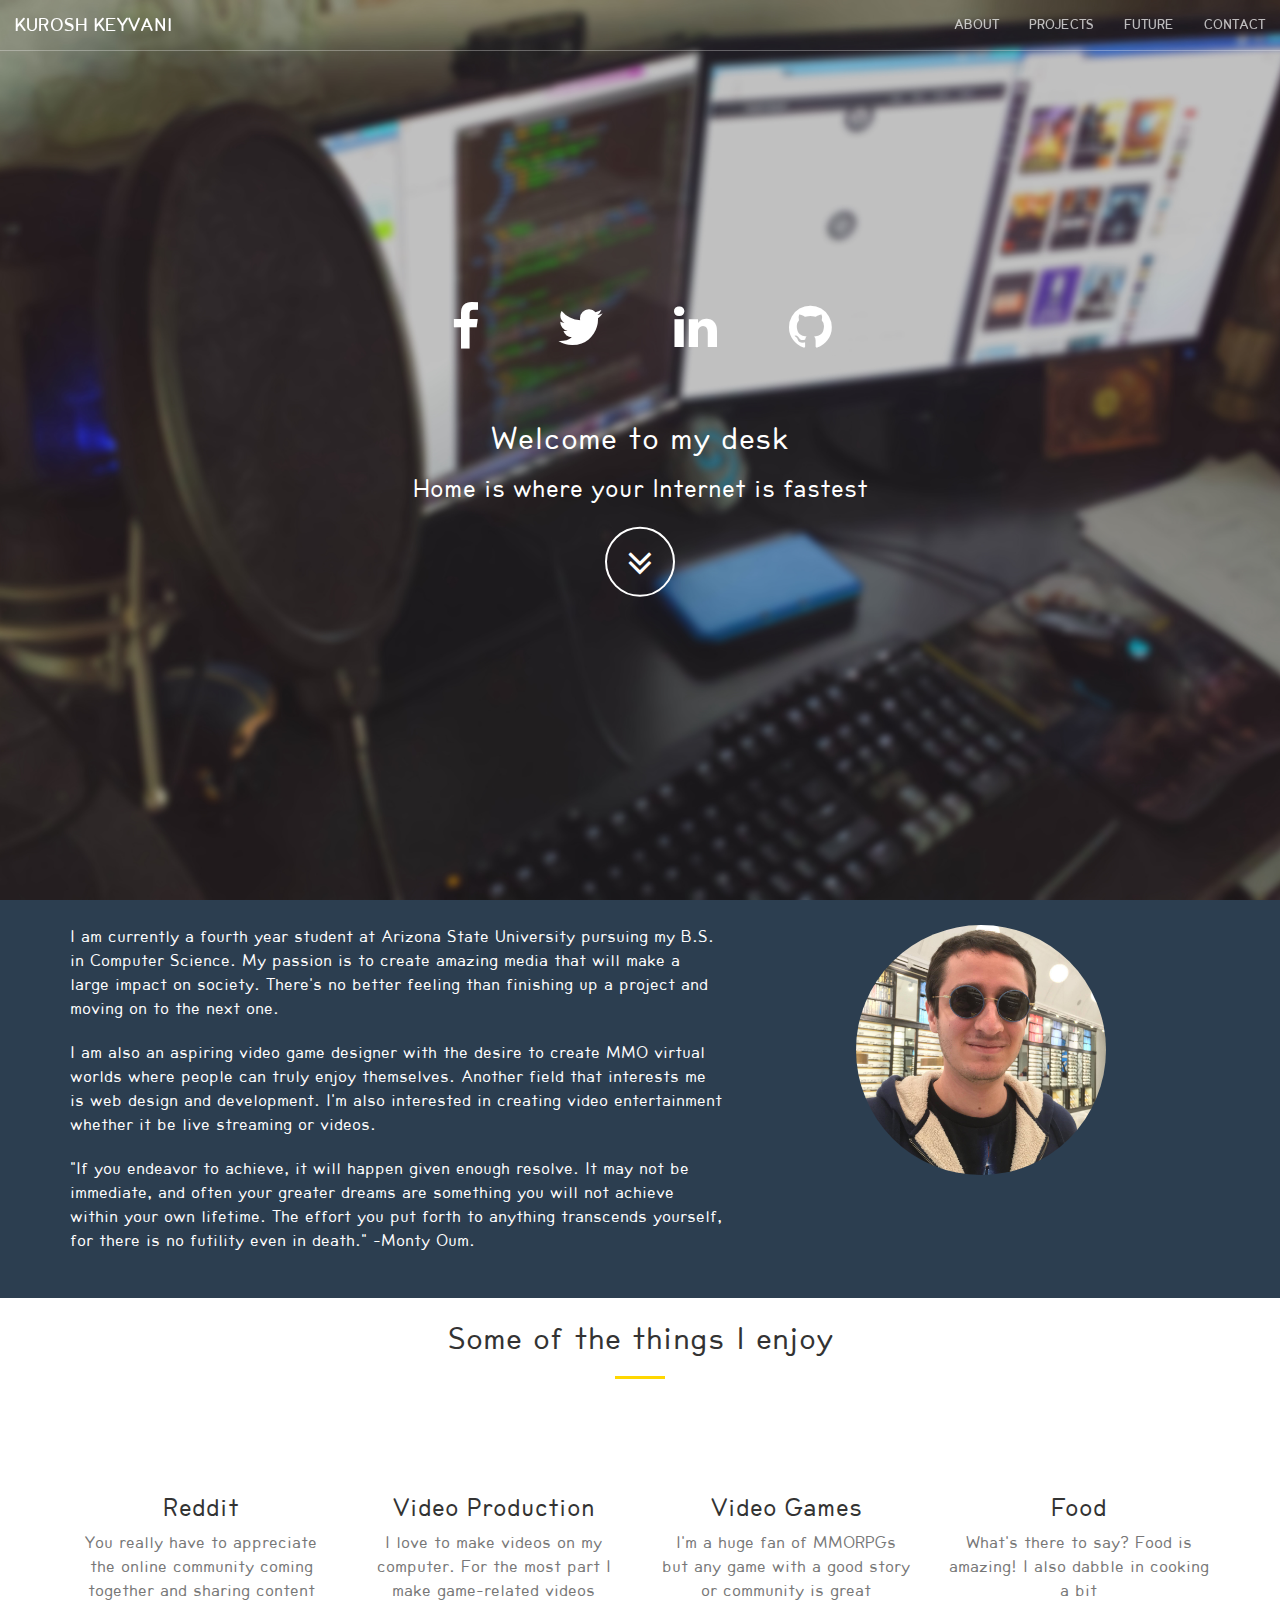
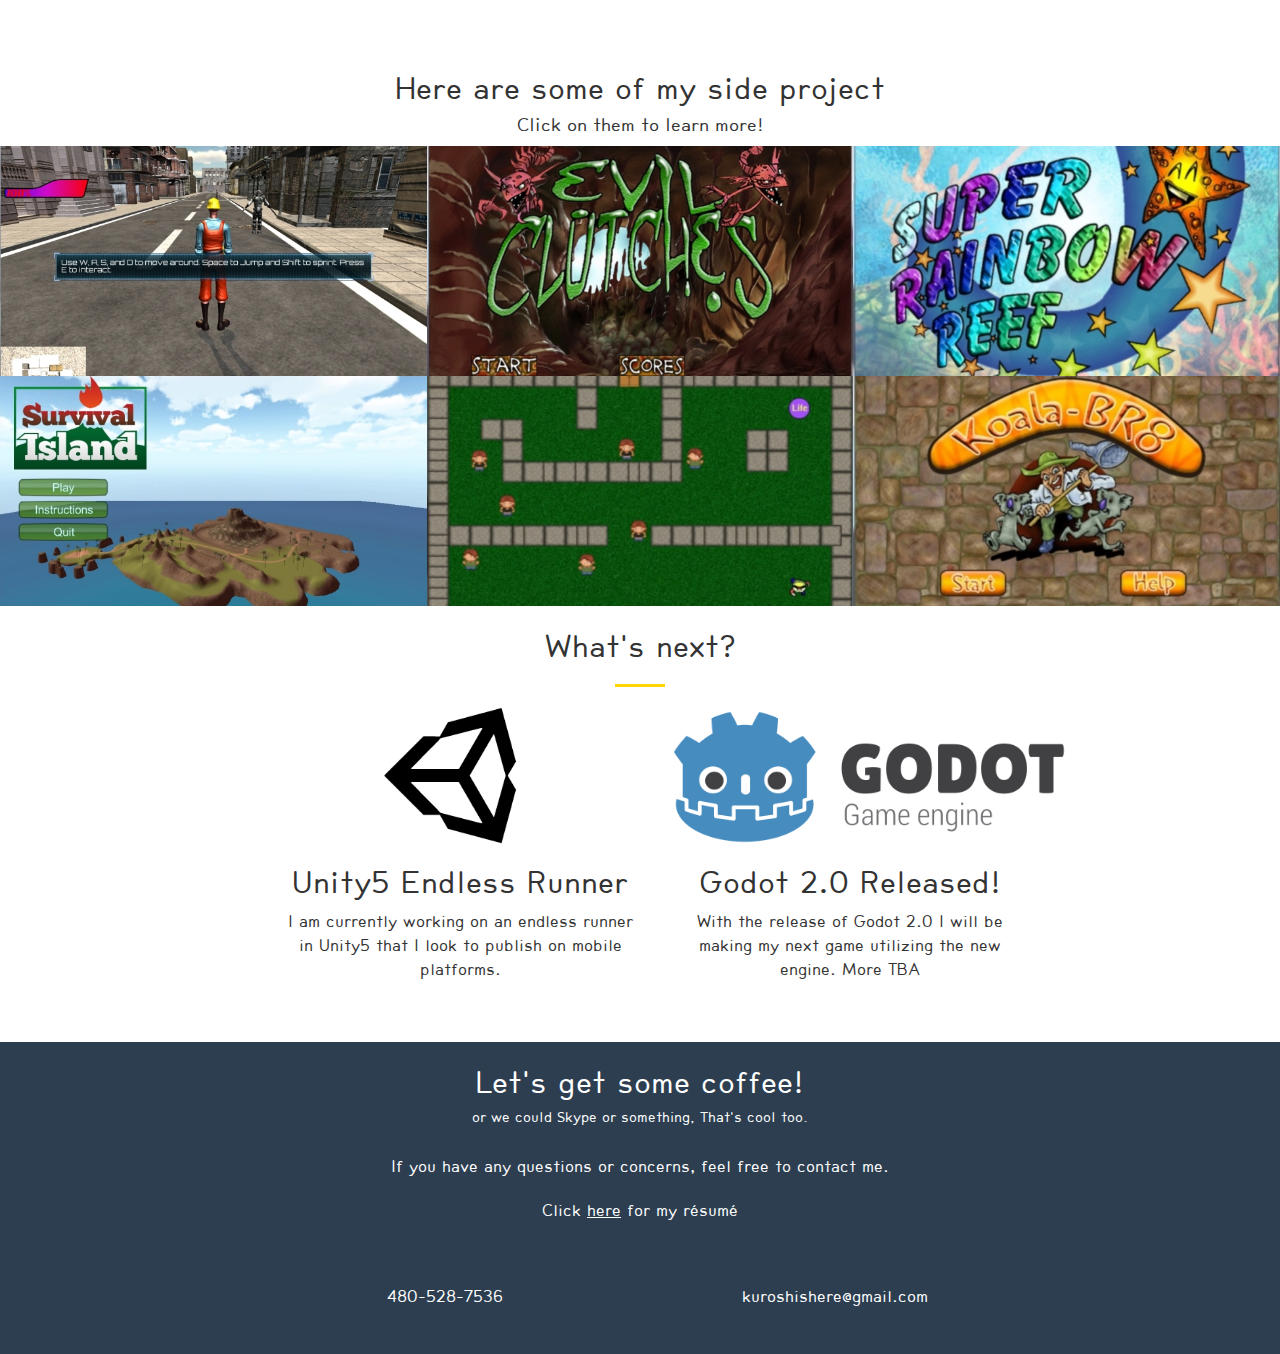
<file: index.html>
<!DOCTYPE html>
<html>
<head>
<title> Kurosh Keyvani </title>
    <meta charset="utf-8">
    <meta http-equiv="X-UA-Compatible" content="IE=edge">
    <meta name="viewport" content="width=device-width, initial-scale=1">
    <meta name="description" content="Design, Develop, Deploy">
    <meta name="author" content="Kurosh Keyvani">
    <link rel="stylesheet" href="css/bootstrap.min.css" type="text/css">
    <link rel="stylesheet" href="css/creative.css" type="text/css">
    <link rel="stylesheet" href="css/animate.min.css" type="text/css">
    <link rel="stylesheet" href="font-awesome/css/font-awesome.min.css" type="text/css">
    <link rel="stylesheet" href="css/peak.css" type="text/css">
    <link rel="shortcut icon" type="image/ico" href="img/smileicon.png"/>
    <link rel="shortcut icon" type="image/ico" href="img/smileicon.png">

    <!-- for Google -->

    <meta name="keywords" content="" />


    <meta name="copyright" content="" />
    <meta name="application-name" content="" />

    <!-- for Facebook -->          
    <meta property="og:title" content="Kurosh Keyvani" />
    <meta property="og:type" content="article" />
    <meta property="og:image" content="http://tkrain.me/img/og.jpg" />
    <meta property="og:url" content="http://kuroshis.me" />
    <meta property="og:description" content="The Official Site of Kurosh Keyvani" />

    <!-- for Twitter -->          
    <meta name="twitter:card" content="The Official Site of Kurosh Keyvani" />
    <meta name="twitter:title" content="Kurosh Keyvani" />
    <meta name="twitter:description" content="Design, Develop, Deploy" />
    <meta name="twitter:image" content="img/portrait.jpg" />

</head>

<body id="page-top">
	<nav id="mainNav" class="navbar navbar-default navbar-fixed-top">
		<div class="container-fluid">
			<div class="navbar-header">
				<button type="button" class="navbar-toggle collapsed" data-toggle="
				collapse" data-target="#bs-example-navbar-collapse-1">
					<span class="sr-only">Toggle Navigation</span>
					<span class="icon-bar"></span>
					<span class="icon-bar"></span>
					<span class="icon-bar"></span>
				</button>
				<a class="navbar-brand page-scroll" href="#page-top">Kurosh Keyvani</a>
			</div>

			<div class="collapse navbar-collapse" id="bs-example-navbar-collapse-1">
				<ul class="nav navbar-nav navbar-right">
					<li>
						<a class="page-scroll" href="#about">About</a>
					</li>
					<li>
						<a class="page-scroll" href="#portfolio">Projects</a>
					</li>
					<li>
						<a class="page-scroll" href="#future">Future</a>
					</li>
					<li>
						<a class="page-scroll" href="#contact">Contact</a>
					</li>
				</ul>
			</div>
		</div>
	</nav>

	<header> 
		<div class="header-content" id="header">
		
			<div class="header-content-inner">
                        <ul class="list-inline">
                            <li>
                                <a target="_blank" href="https://www.facebook.com/KuroshSV" class="btn-social btn-outline"><i class="fa fa-fw fa-facebook"></i></a>
                            </li>
                            <li>
                                <a target="_blank" href="https://twitter.com/KybSV" class="btn-social btn-outline"><i class="fa fa-fw fa-twitter"></i></a>
                            </li>
                            <li>
                                <a target="_blank" href="https://www.linkedin.com/in/kuroshkeyvani" class="btn-social btn-outline"><i class="fa fa-fw fa-linkedin"></i></a>
                            </li>
                            <li>
                                <a target="_blank" href="https://github.com/kurvani" class="btn-social btn-outline"><i class="fa fa-fw fa-github"></i></a>
                            </li>
                        </ul>
                    </div>
				<h2>Welcome to my desk</h2>
				<h3>Home is where your Internet is fastest</h3>
				<a href="#about" class="btn btn-circle page-scroll">
                	<i class="fa fa-angle-double-down animated"></i>
                </a>
			</div>
		</div>
	</header>

	<section class="bg-primary" id="about">
		<div class="container">
			<div class="row">
				<div class="col-md-7">
					<p class"text-faded">I am currently a fourth year student at Arizona State University pursuing my B.S. in  Computer Science. My passion is to create amazing media that will make a large impact on society. There's no better feeling than finishing up a project and moving on to the next one.
					</p>
					<p>
					I am also an aspiring video game designer with the desire to create MMO virtual worlds where people can truly enjoy themselves. Another field that interests me is web design and development. I'm also interested in creating video entertainment whether it be live streaming or videos.
					<p> "If you endeavor to achieve, it will happen given enough resolve. It may not be immediate, and often your greater dreams are something you will not achieve within your own lifetime. The effort you put forth to anything transcends yourself, for there is no futility even in death." -Monty Oum. </p>
				</div>
				<div class="col-md-5">
         		 <img class="featurette-image img-responsive center-block img-circle" src="img/portrait.jpg" alt="" height="250" width="250">
        		</div>
			</div>
		</div>
	</section>

    <section id="services">
        <div class="container">
            <div class="row">
                <div class="col-lg-12 text-center">
                    <h2 class="section-heading">Some of the things I enjoy</h2>
                    <hr class="primary">
                </div>
            </div>
        </div>
        <div class="container">
            <div class="row">
                <div class="col-lg-3 col-md-6 text-center">
                    <div class="service-box">
                        <i class="fa fa-4x fa-reddit-alien wow bounceIn text-primary"></i>
                        <h3>Reddit</h3>
                        <p class="text-muted">You really have to appreciate the online community coming together and sharing content</p>
                    </div>
                </div>
                <div class="col-lg-3 col-md-6 text-center">
                    <div class="service-box">
                        <i class="fa fa-4x fa-video-camera wow bounceIn text-primary" data-wow-delay=".1s"></i>
                        <h3>Video Production</h3>
                        <p class="text-muted">I love to make videos on my computer. For the most part I make game-related videos</p>
                    </div>
                </div>
                <div class="col-lg-3 col-md-6 text-center">
                    <div class="service-box">
                        <i class="fa fa-4x fa-gamepad wow bounceIn text-primary" data-wow-delay=".2s"></i>
                        <h3>Video Games</h3>
                        <p class="text-muted">I'm a huge fan of MMORPGs</p>
                        <p class="text-muted">but any game with a good story or community is great</p>
                    </div>
                </div>
                <div class="col-lg-3 col-md-6 text-center">
                    <div class="service-box">
                        <i class="fa fa-4x fa-cutlery wow bounceIn text-primary" data-wow-delay=".3s"></i>
                        <h3>Food</h3>
                        <p class="text-muted">What's there to say? Food is amazing! I also dabble in cooking a bit</p>
                    </div>
                </div>
            </div>
        </div>
    </section>

    <section class="bg-padding" id="portfolio" align="center">
    <center><h2>Here are some of my side project</h2></center>
    <center><h4>Click on them to learn more!</h4></center>
        <div class="container-fluid">
            <div class="row no-gutter">
                <div class="col-lg-4 col-sm-6">
                    <a target="_blank" href="PortfolioItem1.html" class="portfolio-box">
                        <img src="img/1.jpg" class="img-responsive" alt="">
                        <div class="portfolio-box-caption">
                            <div class="portfolio-box-caption-content">
                                <div class="project-category text-faded">
                                    Unity
                                </div>
                                <div class="project-name">
                                    A Walk Through History 
                                </div>
                            </div>
                        </div>
                    </a>
                </div>
                <div class="col-lg-4 col-sm-6">
                    <a target="_blank" href="PortfolioItem2.html" class="portfolio-box">
                        <img src="img/2.jpg" class="img-responsive" alt="">
                        <div class="portfolio-box-caption">
                            <div class="portfolio-box-caption-content">
                                <div class="project-category text-faded">
                                    Gamemaker
                                </div>
                                <div class="project-name">
                                    Evil Clutches
                                </div>
                            </div>
                        </div>
                    </a>
                </div>
                <div class="col-lg-4 col-sm-6">
                    <a target="_blank" href="PortfolioItem3.html" class="portfolio-box">
                        <img src="img/3.jpg" class="img-responsive" alt="">
                        <div class="portfolio-box-caption">
                            <div class="portfolio-box-caption-content">
                                <div class="project-category text-faded">
                                    Gamemaker
                                </div>
                                <div class="project-name">
                                    Super Rainbow Reef
                                </div>
                            </div>
                        </div>
                    </a>
                </div>
                 <div class="col-lg-4 col-sm-6">
                    <a target="_blank" href="PortfolioItem4.html" class="portfolio-box">
                        <img src="img/4.jpg" class="img-responsive" alt="">
                        <div class="portfolio-box-caption">
                            <div class="portfolio-box-caption-content">
                                <div class="project-category text-faded">
                                    Unity
                                </div>
                                <div class="project-name">
                                    Survival Island
                                </div>
                            </div>
                        </div>
                    </a>
                </div>
                <div class="col-lg-4 col-sm-6">
                    <a target="_blank" href="PortfolioItem5.html" class="portfolio-box">
                        <img src="img/5.jpg" class="img-responsive" alt="">
                        <div class="portfolio-box-caption">
                            <div class="portfolio-box-caption-content">
                                <div class="project-category text-faded">
                                    Gamemaker
                                </div>
                                <div class="project-name">
                                    College Quest
                                </div>
                            </div>
                        </div>
                    </a>
                </div>
                <div class="col-lg-4 col-sm-6">
                    <a target="_blank" href="PortfolioItem6.html" class="portfolio-box">
                        <img src="img/6.jpg" class="img-responsive" alt="">
                        <div class="portfolio-box-caption">
                            <div class="portfolio-box-caption-content">
                                <div class="project-category text-faded">
                                    Gamemaker
                                </div>
                                <div class="project-name">
                                    Koala-Br8
                                </div>
                            </div>
                        </div>
                    </a>
                </div>
            </div>
        </div>
    </section>

	<section class="no-padding" id="future">
		<div class="container">
			<div class="row">
				<div class="col-lg-8 col-lg-offset-2 text-center">
					<h2 class="section-heading">What's next?</h2>
					<hr>
					<div class="container marketing">

      <!-- Three columns of text below the carousel -->
      <div class="row">
        <div class="col-lg-4">
          <img class="img" src="img/unitylogo.png" width="210" height="140">
          <h2>Unity5 Endless Runner</h2>
          <p>I am currently working on an endless runner in Unity5 that I look to publish on mobile platforms. </p>
        </div>
        <div class="col-lg-4">
          <img class="img" src="img/godotlogo.png" width="400" height="140">
          <h2>Godot 2.0 Released!</h2>
          <p>With the release of Godot 2.0 I will be making my next game utilizing the new engine. More TBA</p>
          <br><br>
        </div>
      </div>
				</div>
			</div>
		</div>
	</section>

   <section class="bg-primary" id="contact">
        <div class="container">
            <div class="row">
                <div class="col-lg-8 col-lg-offset-2 text-center">
                    <h2 class="section-heading">Let's get some coffee!</h2>
                    <h5>or we could Skype or something, That's cool too.</h5>
                    <br>
                    <p>If you have any questions or concerns, feel free to contact me.</p>
                    <p>Click <a target="_blank" href="resume/Keyvani_Kurosh_Resume_2016.pdf"><u>here</u></a> for my résumé</p>
                </div>
                <div class="col-lg-4 col-lg-offset-2 text-center">
                    <i class="fa fa-phone fa-3x wow bounceIn"></i>
                    <p>480-528-7536</p>
                </div>
                <div class="col-lg-4 text-center">
                    <i class="fa fa-envelope-o fa-3x wow bounceIn" data-wow-delay=".1s"></i>
                    <p><a href="mailto:kuroshishere@gmail.com">kuroshishere@gmail.com</a></p>
                </div>
            </div>
        </div>
    </section>


    <!-- jQuery -->
    <script src="js/jquery.js"></script>

    <!-- Bootstrap Core JavaScript -->
    <script src="js/bootstrap.min.js"></script>

    <!-- Plugin JavaScript -->
    <script src="js/jquery.easing.min.js"></script>
    <script src="js/jquery.fittext.js"></script>
    <script src="js/wow.min.js"></script>

    <!-- Custom Theme JavaScript -->
    <script src="js/creative.js"></script>
</body>
</html>
</file>
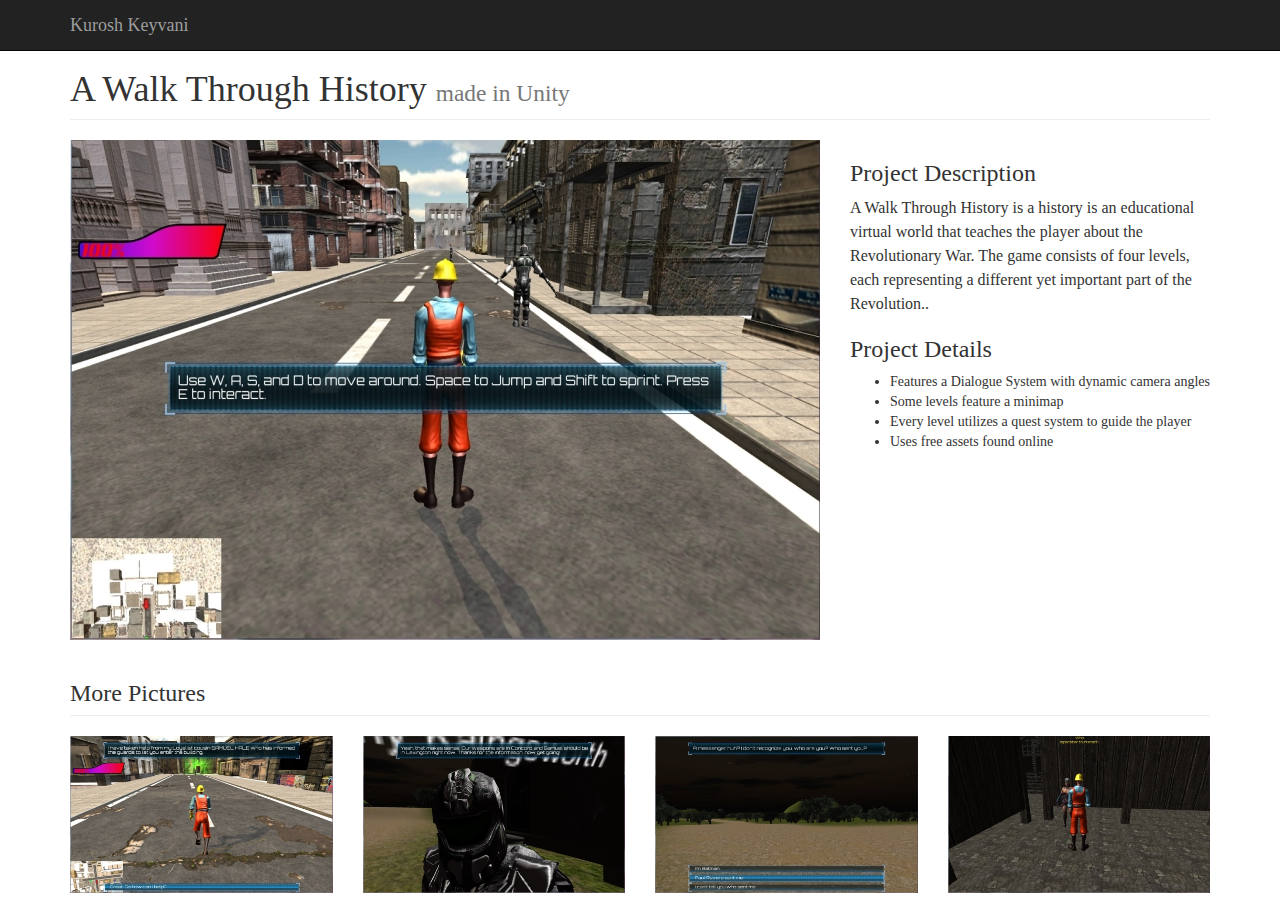
<file: PortfolioItem1.html>
<!DOCTYPE html>
<html lang="en">

<head>

    <meta charset="utf-8">
    <meta http-equiv="X-UA-Compatible" content="IE=edge">
    <meta name="viewport" content="width=device-width, initial-scale=1">
    <meta name="description" content="">
    <meta name="author" content="">
    <link rel="shortcut icon" type="image/ico" href="img/smileicon.png"/>
    <link rel="shortcut icon" type="image/ico" href="img/smileicon.png">

    <title>Portfolio Item - Start Bootstrap Template</title>

    <!-- Bootstrap Core CSS -->
    <link href="css/bootstrap.min.css" rel="stylesheet">

    <!-- Custom CSS -->
    <link href="css/creative.css" rel="stylesheet">

    <link href="css/portfolio-item.css" rel="stylesheet">



    <!-- HTML5 Shim and Respond.js IE8 support of HTML5 elements and media queries -->
    <!-- WARNING: Respond.js doesn't work if you view the page via file:// -->
    <!--[if lt IE 9]>
        <script src="https://oss.maxcdn.com/libs/html5shiv/3.7.0/html5shiv.js"></script>
        <script src="https://oss.maxcdn.com/libs/respond.js/1.4.2/respond.min.js"></script>
    <![endif]-->

</head>

<body>

    <!-- Navigation -->
<nav class="navbar navbar-inverse navbar-fixed-top" role="navigation">
        <div class="container">
            <!-- Brand and toggle get grouped for better mobile display -->
            <div class="navbar-header">
                <button type="button" class="navbar-toggle" data-toggle="collapse" data-target="#bs-example-navbar-collapse-1">
                    <span class="sr-only">Toggle navigation</span>
                    <span class="icon-bar"></span>
                    <span class="icon-bar"></span>
                    <span class="icon-bar"></span>
                </button>
                <a class="navbar-brand" href="index.html">Kurosh Keyvani</a>
            </div>
            
            <!-- Collect the nav links, forms, and other content for toggling 
            <div class="collapse navbar-collapse" id="bs-example-navbar-collapse-1">
                <ul class="nav navbar-nav navbar-right">
                    <li>
                        <a href="#">About</a>
                    </li>
                    <li>
                        <a href="#">Services</a>
                    </li>
                    <li>
                        <a href="#">Contact</a>
                    </li>
                </ul>
            </div> -->
            <!-- /.navbar-collapse -->
        </div>
        <!-- /.container -->
    </nav>


    <!-- Page Content -->
    <div class="container">

        <!-- Portfolio Item Heading -->
        <div class="row">
            <div class="col-lg-12">
                <h1 class="page-header">A Walk Through History
                    <small>made in Unity</small>
                </h1>
            </div>
        </div>
        <!-- /.row -->

        <!-- Portfolio Item Row -->
        <div class="row">

            <div class="col-md-8">
                <img class="img-responsive" src="img/awth/mainpic.jpg" alt="">
            </div>

            <div class="col-md-4">
                <h3>Project Description</h3>
                <p>A Walk Through History is a history is an educational virtual world that teaches the player about the Revolutionary War. The game consists of four levels, each representing a different yet important part of the Revolution..</p>
                <h3>Project Details</h3>
                <ul>
                    <li>Features a Dialogue System with dynamic camera angles</li>
                    <li>Some levels feature a minimap</li>
                    <li>Every level utilizes a quest system to guide the player</li>
                    <li>Uses free assets found online</li>
                </ul>
            </div>

        </div>
        <!-- /.row -->

        <div class="row">

            <div class="col-lg-12">
                <h3 class="page-header">More Pictures</h3>
            </div>

            <div class="col-sm-3 col-xs-6">
                <a href="#">
                    <img class="img-responsive portfolio-item" src="img/awth/pic1.jpg" alt="">
                </a>
            </div>

            <div class="col-sm-3 col-xs-6">
                <a href="#">
                    <img class="img-responsive portfolio-item" src="img/awth/pic2.jpg" alt="">
                </a>
            </div>

            <div class="col-sm-3 col-xs-6">
                <a href="#">
                    <img class="img-responsive portfolio-item" src="img/awth/pic3.jpg" alt="">
                </a>
            </div>

            <div class="col-sm-3 col-xs-6">
                <a href="#">
                    <img class="img-responsive portfolio-item" src="img/awth/pic4.jpg" alt="">
                </a>
            </div>

        </div>
        <!-- /.row -->

      
        <!-- Footer 
        <footer>
            <div class="row">
                <div class="col-lg-12">
                    <p>Copyright &copy; Your Website 2014</p>
                </div>
            </div>
        </footer>
        -->
    </div>
    <!-- /.container -->

    <!-- jQuery -->
    <script src="js/jquery.js"></script>

    <!-- Bootstrap Core JavaScript -->
    <script src="js/bootstrap.min.js"></script>

</body>

</html>
</file>
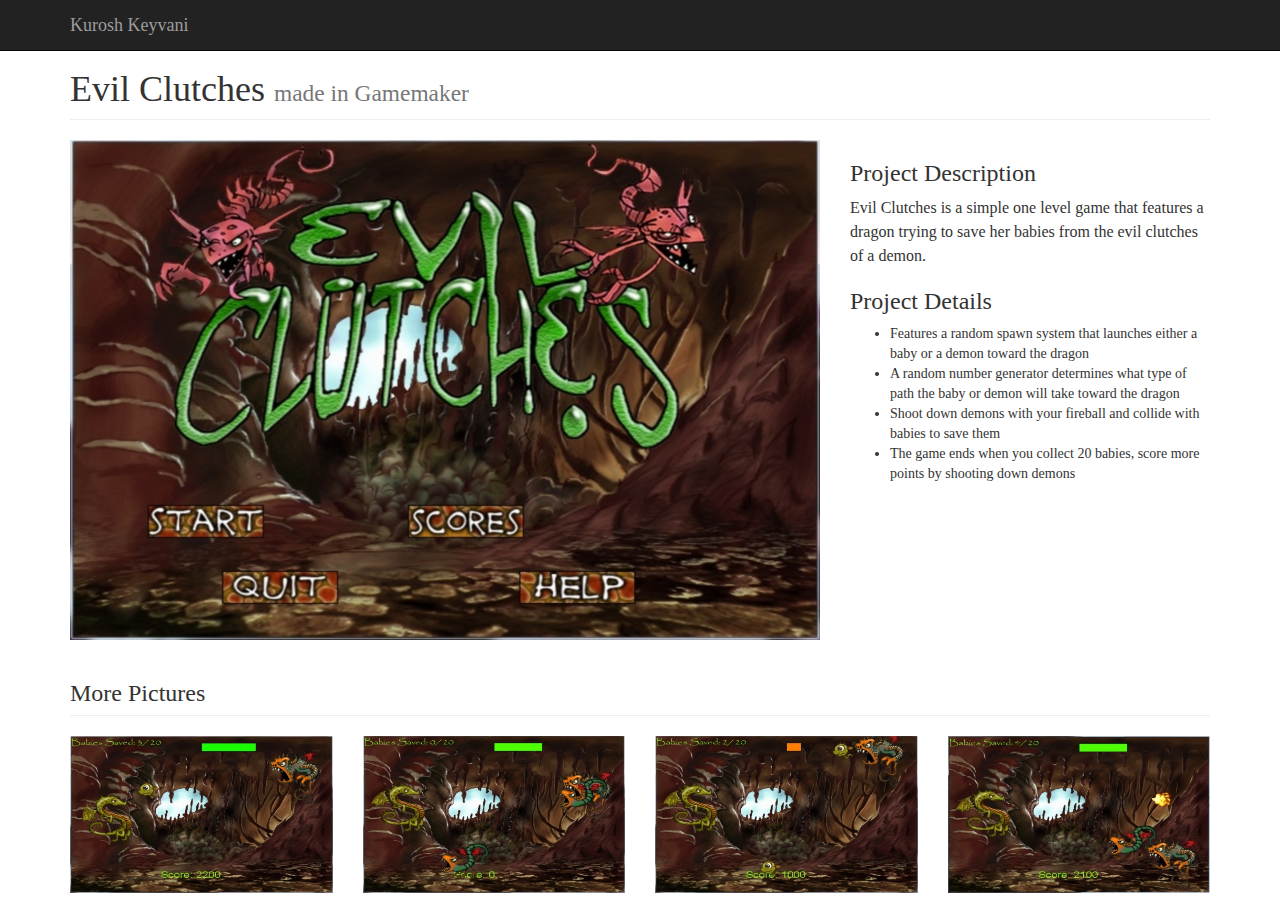
<file: PortfolioItem2.html>
<!DOCTYPE html>
<html lang="en">

<head>

    <meta charset="utf-8">
    <meta http-equiv="X-UA-Compatible" content="IE=edge">
    <meta name="viewport" content="width=device-width, initial-scale=1">
    <meta name="description" content="">
    <meta name="author" content="">
    <link rel="shortcut icon" type="image/ico" href="img/smileicon.png"/>
    <link rel="shortcut icon" type="image/ico" href="img/smileicon.png">

    <title>Portfolio Item - Start Bootstrap Template</title>

    <!-- Bootstrap Core CSS -->
    <link href="css/bootstrap.min.css" rel="stylesheet">

    <!-- Custom CSS -->
    <link href="css/creative.css" rel="stylesheet">

    <link href="css/portfolio-item.css" rel="stylesheet">



    <!-- HTML5 Shim and Respond.js IE8 support of HTML5 elements and media queries -->
    <!-- WARNING: Respond.js doesn't work if you view the page via file:// -->
    <!--[if lt IE 9]>
        <script src="https://oss.maxcdn.com/libs/html5shiv/3.7.0/html5shiv.js"></script>
        <script src="https://oss.maxcdn.com/libs/respond.js/1.4.2/respond.min.js"></script>
    <![endif]-->

</head>

<body>

    <!-- Navigation -->
<nav class="navbar navbar-inverse navbar-fixed-top" role="navigation">
        <div class="container">
            <!-- Brand and toggle get grouped for better mobile display -->
            <div class="navbar-header">
                <button type="button" class="navbar-toggle" data-toggle="collapse" data-target="#bs-example-navbar-collapse-1">
                    <span class="sr-only">Toggle navigation</span>
                    <span class="icon-bar"></span>
                    <span class="icon-bar"></span>
                    <span class="icon-bar"></span>
                </button>
                <a class="navbar-brand" href="index.html">Kurosh Keyvani</a>
            </div>
            
            <!-- Collect the nav links, forms, and other content for toggling 
            <div class="collapse navbar-collapse" id="bs-example-navbar-collapse-1">
                <ul class="nav navbar-nav navbar-right">
                    <li>
                        <a href="#">About</a>
                    </li>
                    <li>
                        <a href="#">Services</a>
                    </li>
                    <li>
                        <a href="#">Contact</a>
                    </li>
                </ul>
            </div> -->
            <!-- /.navbar-collapse -->
        </div>
        <!-- /.container -->
    </nav>


    <!-- Page Content -->
    <div class="container">

        <!-- Portfolio Item Heading -->
        <div class="row">
            <div class="col-lg-12">
                <h1 class="page-header">Evil Clutches
                    <small>made in Gamemaker</small>
                </h1>
            </div>
        </div>
        <!-- /.row -->

        <!-- Portfolio Item Row -->
        <div class="row">

            <div class="col-md-8">
                <img class="img-responsive" src="img/EC/mainpic.jpg" alt="">
            </div>

            <div class="col-md-4">
                <h3>Project Description</h3>
                <p>Evil Clutches is a simple one level game that features a dragon trying to save her babies from the evil clutches of a demon.</p>
                <h3>Project Details</h3>
                <ul>
                    <li>Features a random spawn system that launches either a baby or a demon toward the dragon</li>
                    <li>A random number generator determines what type of path the baby or demon will take toward the dragon</li>
                    <li>Shoot down demons with your fireball and collide with babies to save them</li>
                    <li>The game ends when you collect 20 babies, score more points by shooting down demons</li>
                </ul>
            </div>

        </div>
        <!-- /.row -->

        <div class="row">

            <div class="col-lg-12">
                <h3 class="page-header">More Pictures</h3>
            </div>

            <div class="col-sm-3 col-xs-6">
                <a href="#">
                    <img class="img-responsive portfolio-item" src="img/EC/pic1.jpg" alt="">
                </a>
            </div>

            <div class="col-sm-3 col-xs-6">
                <a href="#">
                    <img class="img-responsive portfolio-item" src="img/EC/pic2.jpg" alt="">
                </a>
            </div>

            <div class="col-sm-3 col-xs-6">
                <a href="#">
                    <img class="img-responsive portfolio-item" src="img/EC/pic3.jpg" alt="">
                </a>
            </div>

            <div class="col-sm-3 col-xs-6">
                <a href="#">
                    <img class="img-responsive portfolio-item" src="img/EC/pic4.jpg" alt="">
                </a>
            </div>

        </div>
        <!-- /.row -->

      
        <!-- Footer 
        <footer>
            <div class="row">
                <div class="col-lg-12">
                    <p>Copyright &copy; Your Website 2014</p>
                </div>
            </div>
        </footer>
        -->
    </div>
    <!-- /.container -->

    <!-- jQuery -->
    <script src="js/jquery.js"></script>

    <!-- Bootstrap Core JavaScript -->
    <script src="js/bootstrap.min.js"></script>

</body>

</html>
</file>
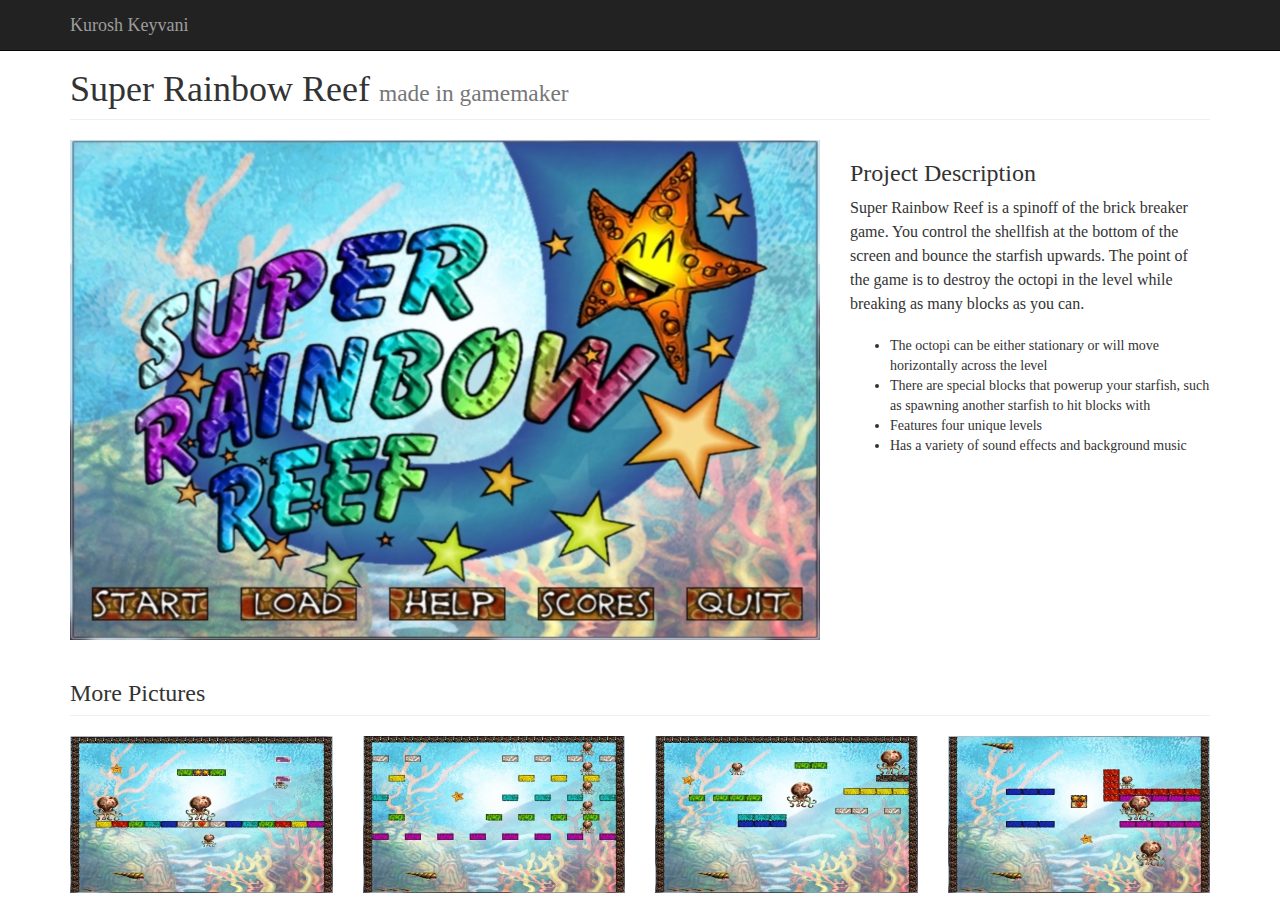
<file: PortfolioItem3.html>
<!DOCTYPE html>
<html lang="en">

<head>

    <meta charset="utf-8">
    <meta http-equiv="X-UA-Compatible" content="IE=edge">
    <meta name="viewport" content="width=device-width, initial-scale=1">
    <meta name="description" content="">
    <meta name="author" content="">
    <link rel="shortcut icon" type="image/ico" href="img/smileicon.png"/>
    <link rel="shortcut icon" type="image/ico" href="img/smileicon.png">

    <title>Portfolio Item - Start Bootstrap Template</title>

    <!-- Bootstrap Core CSS -->
    <link href="css/bootstrap.min.css" rel="stylesheet">

    <!-- Custom CSS -->
    <link href="css/creative.css" rel="stylesheet">

    <link href="css/portfolio-item.css" rel="stylesheet">



    <!-- HTML5 Shim and Respond.js IE8 support of HTML5 elements and media queries -->
    <!-- WARNING: Respond.js doesn't work if you view the page via file:// -->
    <!--[if lt IE 9]>
        <script src="https://oss.maxcdn.com/libs/html5shiv/3.7.0/html5shiv.js"></script>
        <script src="https://oss.maxcdn.com/libs/respond.js/1.4.2/respond.min.js"></script>
    <![endif]-->

</head>

<body>

    <!-- Navigation -->
<nav class="navbar navbar-inverse navbar-fixed-top" role="navigation">
        <div class="container">
            <!-- Brand and toggle get grouped for better mobile display -->
            <div class="navbar-header">
                <button type="button" class="navbar-toggle" data-toggle="collapse" data-target="#bs-example-navbar-collapse-1">
                    <span class="sr-only">Toggle navigation</span>
                    <span class="icon-bar"></span>
                    <span class="icon-bar"></span>
                    <span class="icon-bar"></span>
                </button>
                <a class="navbar-brand" href="index.html">Kurosh Keyvani</a>
            </div>
            
            <!-- Collect the nav links, forms, and other content for toggling 
            <div class="collapse navbar-collapse" id="bs-example-navbar-collapse-1">
                <ul class="nav navbar-nav navbar-right">
                    <li>
                        <a href="#">About</a>
                    </li>
                    <li>
                        <a href="#">Services</a>
                    </li>
                    <li>
                        <a href="#">Contact</a>
                    </li>
                </ul>
            </div> -->
            <!-- /.navbar-collapse -->
        </div>
        <!-- /.container -->
    </nav>


    <!-- Page Content -->
    <div class="container">

        <!-- Portfolio Item Heading -->
        <div class="row">
            <div class="col-lg-12">
                <h1 class="page-header">Super Rainbow Reef
                    <small>made in gamemaker</small>
                </h1>
            </div>
        </div>
        <!-- /.row -->

        <!-- Portfolio Item Row -->
        <div class="row">

            <div class="col-md-8">
                <img class="img-responsive" src="img/SRR/mainpic.jpg" alt="">
            </div>

            <div class="col-md-4">
                <h3>Project Description</h3>
                <p>Super Rainbow Reef is a spinoff of the brick breaker game. You control the shellfish at the bottom of the screen and bounce the starfish upwards. The point of the game is to destroy the octopi in the level while breaking as many blocks as you can.</h3>
                <ul>
                    <li>The octopi can be either stationary or will move horizontally across the level</li>
                    <li>There are special blocks that powerup your starfish, such as spawning another starfish to hit blocks with</li>
                    <li>Features four unique levels</li>
                    <li>Has a variety of sound effects and background music</li>
                </ul>
            </div>

        </div>
        <!-- /.row -->

        <div class="row">

            <div class="col-lg-12">
                <h3 class="page-header">More Pictures</h3>
            </div>

            <div class="col-sm-3 col-xs-6">
                <a href="#">
                    <img class="img-responsive portfolio-item" src="img/SRR/pic1.jpg" alt="">
                </a>
            </div>

            <div class="col-sm-3 col-xs-6">
                <a href="#">
                    <img class="img-responsive portfolio-item" src="img/SRR/pic2.jpg" alt="">
                </a>
            </div>

            <div class="col-sm-3 col-xs-6">
                <a href="#">
                    <img class="img-responsive portfolio-item" src="img/SRR/pic3.jpg" alt="">
                </a>
            </div>

            <div class="col-sm-3 col-xs-6">
                <a href="#">
                    <img class="img-responsive portfolio-item" src="img/SRR/pic4.jpg" alt="">
                </a>
            </div>

        </div>
        <!-- /.row -->

      
        <!-- Footer 
        <footer>
            <div class="row">
                <div class="col-lg-12">
                    <p>Copyright &copy; Your Website 2014</p>
                </div>
            </div>
        </footer>
        -->
    </div>
    <!-- /.container -->

    <!-- jQuery -->
    <script src="js/jquery.js"></script>

    <!-- Bootstrap Core JavaScript -->
    <script src="js/bootstrap.min.js"></script>

</body>

</html>
</file>
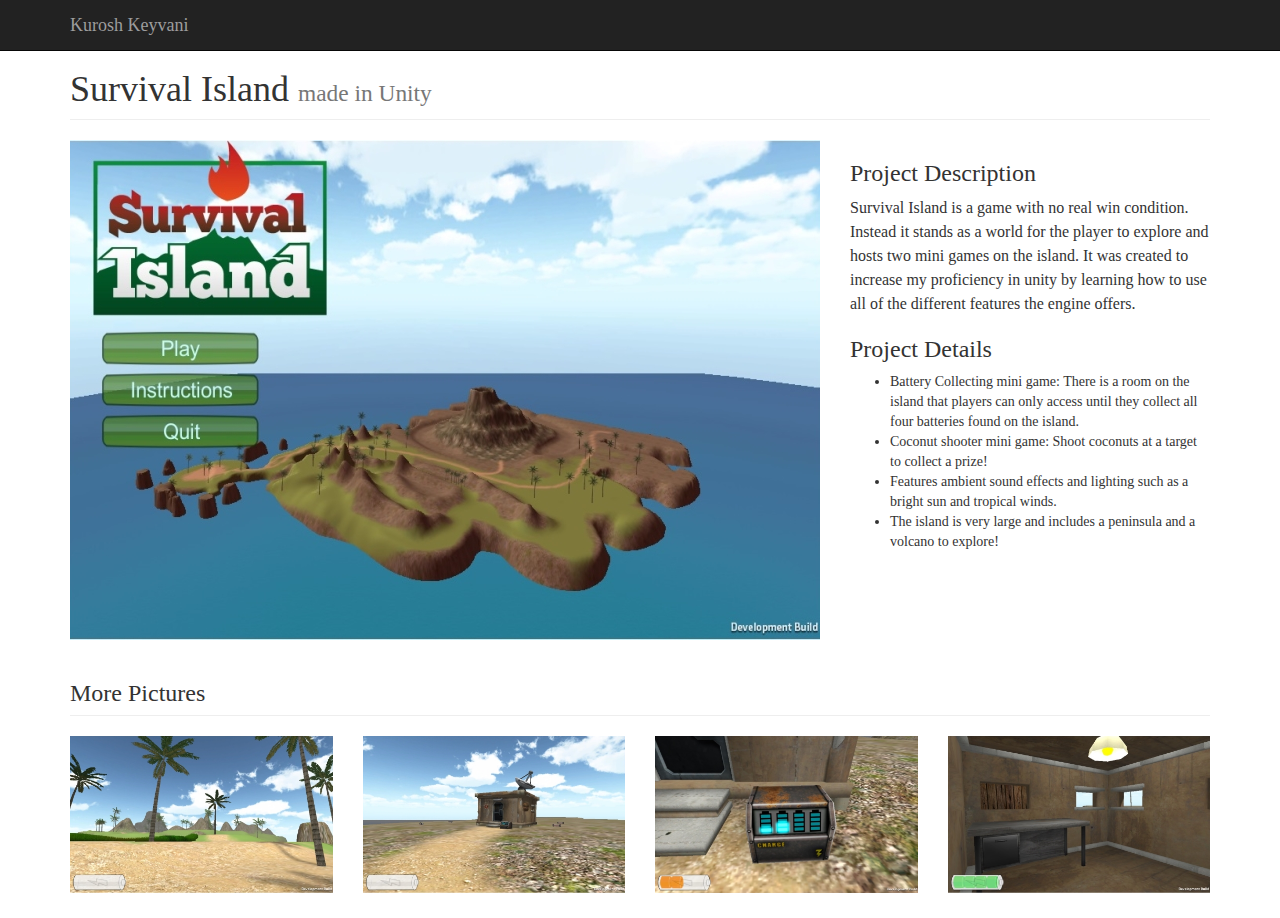
<file: PortfolioItem4.html>
<!DOCTYPE html>
<html lang="en">

<head>

    <meta charset="utf-8">
    <meta http-equiv="X-UA-Compatible" content="IE=edge">
    <meta name="viewport" content="width=device-width, initial-scale=1">
    <meta name="description" content="">
    <meta name="author" content="">
    <link rel="shortcut icon" type="image/ico" href="img/smileicon.png"/>
    <link rel="shortcut icon" type="image/ico" href="img/smileicon.png">

    <title>Portfolio Item - Start Bootstrap Template</title>

    <!-- Bootstrap Core CSS -->
    <link href="css/bootstrap.min.css" rel="stylesheet">

    <!-- Custom CSS -->
    <link href="css/creative.css" rel="stylesheet">

    <link href="css/portfolio-item.css" rel="stylesheet">



    <!-- HTML5 Shim and Respond.js IE8 support of HTML5 elements and media queries -->
    <!-- WARNING: Respond.js doesn't work if you view the page via file:// -->
    <!--[if lt IE 9]>
        <script src="https://oss.maxcdn.com/libs/html5shiv/3.7.0/html5shiv.js"></script>
        <script src="https://oss.maxcdn.com/libs/respond.js/1.4.2/respond.min.js"></script>
    <![endif]-->

</head>

<body>

    <!-- Navigation -->
<nav class="navbar navbar-inverse navbar-fixed-top" role="navigation">
        <div class="container">
            <!-- Brand and toggle get grouped for better mobile display -->
            <div class="navbar-header">
                <button type="button" class="navbar-toggle" data-toggle="collapse" data-target="#bs-example-navbar-collapse-1">
                    <span class="sr-only">Toggle navigation</span>
                    <span class="icon-bar"></span>
                    <span class="icon-bar"></span>
                    <span class="icon-bar"></span>
                </button>
                <a class="navbar-brand" href="index.html">Kurosh Keyvani</a>
            </div>
            
            <!-- Collect the nav links, forms, and other content for toggling 
            <div class="collapse navbar-collapse" id="bs-example-navbar-collapse-1">
                <ul class="nav navbar-nav navbar-right">
                    <li>
                        <a href="#">About</a>
                    </li>
                    <li>
                        <a href="#">Services</a>
                    </li>
                    <li>
                        <a href="#">Contact</a>
                    </li>
                </ul>
            </div> -->
            <!-- /.navbar-collapse -->
        </div>
        <!-- /.container -->
    </nav>


    <!-- Page Content -->
    <div class="container">

        <!-- Portfolio Item Heading -->
        <div class="row">
            <div class="col-lg-12">
                <h1 class="page-header">Survival Island
                    <small>made in Unity</small>
                </h1>
            </div>
        </div>
        <!-- /.row -->

        <!-- Portfolio Item Row -->
        <div class="row">

            <div class="col-md-8">
                <img class="img-responsive" src="img/IA/mainpic.jpg" alt="">
            </div>

            <div class="col-md-4">
                <h3>Project Description</h3>
                <p>Survival Island is a game with no real win condition. Instead it stands as a world for the player to explore and hosts two mini games on the island. It was created to increase my proficiency in unity by learning how to use all of the different features the engine offers.</p>
                <h3>Project Details</h3>
                <ul>
                    <li>Battery Collecting mini game: There is a room on the island that players can only access until they collect all four batteries found on the island.</li>
                    <li>Coconut shooter mini game: Shoot coconuts at a target to collect a prize!</li>
                    <li>Features ambient sound effects and lighting such as a bright sun and tropical winds.</li>
                    <li>The island is very large and includes a peninsula and a volcano to explore!</li>
                </ul>
            </div>

        </div>
        <!-- /.row -->

        <div class="row">

            <div class="col-lg-12">
                <h3 class="page-header">More Pictures</h3>
            </div>

            <div class="col-sm-3 col-xs-6">
                <a href="#">
                    <img class="img-responsive portfolio-item" src="img/IA/pic1.jpg" alt="">
                </a>
            </div>

            <div class="col-sm-3 col-xs-6">
                <a href="#">
                    <img class="img-responsive portfolio-item" src="img/IA/pic2.jpg" alt="">
                </a>
            </div>

            <div class="col-sm-3 col-xs-6">
                <a href="#">
                    <img class="img-responsive portfolio-item" src="img/IA/pic3.jpg" alt="">
                </a>
            </div>

            <div class="col-sm-3 col-xs-6">
                <a href="#">
                    <img class="img-responsive portfolio-item" src="img/IA/pic4.jpg" alt="">
                </a>
            </div>

        </div>
        <!-- /.row -->

      
        <!-- Footer 
        <footer>
            <div class="row">
                <div class="col-lg-12">
                    <p>Copyright &copy; Your Website 2014</p>
                </div>
            </div>
        </footer>
        -->
    </div>
    <!-- /.container -->

    <!-- jQuery -->
    <script src="js/jquery.js"></script>

    <!-- Bootstrap Core JavaScript -->
    <script src="js/bootstrap.min.js"></script>

</body>

</html>
</file>
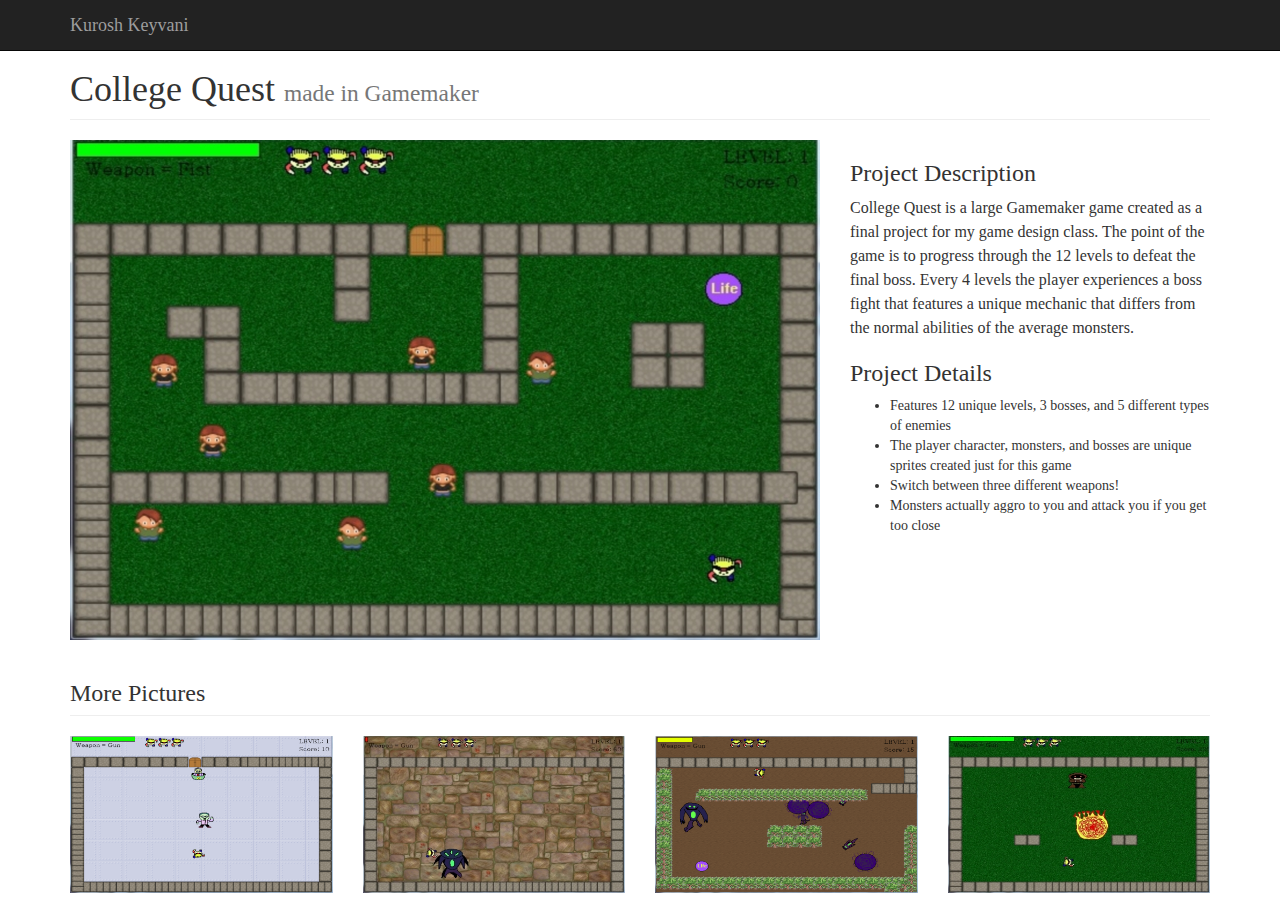
<file: PortfolioItem5.html>
<!DOCTYPE html>
<html lang="en">

<head>

    <meta charset="utf-8">
    <meta http-equiv="X-UA-Compatible" content="IE=edge">
    <meta name="viewport" content="width=device-width, initial-scale=1">
    <meta name="description" content="">
    <meta name="author" content="">
    <link rel="shortcut icon" type="image/ico" href="img/smileicon.png"/>
    <link rel="shortcut icon" type="image/ico" href="img/smileicon.png">

    <title>Portfolio Item - Start Bootstrap Template</title>

    <!-- Bootstrap Core CSS -->
    <link href="css/bootstrap.min.css" rel="stylesheet">

    <!-- Custom CSS -->
    <link href="css/creative.css" rel="stylesheet">

    <link href="css/portfolio-item.css" rel="stylesheet">



    <!-- HTML5 Shim and Respond.js IE8 support of HTML5 elements and media queries -->
    <!-- WARNING: Respond.js doesn't work if you view the page via file:// -->
    <!--[if lt IE 9]>
        <script src="https://oss.maxcdn.com/libs/html5shiv/3.7.0/html5shiv.js"></script>
        <script src="https://oss.maxcdn.com/libs/respond.js/1.4.2/respond.min.js"></script>
    <![endif]-->

</head>

<body>

    <!-- Navigation -->
<nav class="navbar navbar-inverse navbar-fixed-top" role="navigation">
        <div class="container">
            <!-- Brand and toggle get grouped for better mobile display -->
            <div class="navbar-header">
                <button type="button" class="navbar-toggle" data-toggle="collapse" data-target="#bs-example-navbar-collapse-1">
                    <span class="sr-only">Toggle navigation</span>
                    <span class="icon-bar"></span>
                    <span class="icon-bar"></span>
                    <span class="icon-bar"></span>
                </button>
                <a class="navbar-brand" href="index.html">Kurosh Keyvani</a>
            </div>
            
            <!-- Collect the nav links, forms, and other content for toggling 
            <div class="collapse navbar-collapse" id="bs-example-navbar-collapse-1">
                <ul class="nav navbar-nav navbar-right">
                    <li>
                        <a href="#">About</a>
                    </li>
                    <li>
                        <a href="#">Services</a>
                    </li>
                    <li>
                        <a href="#">Contact</a>
                    </li>
                </ul>
            </div> -->
            <!-- /.navbar-collapse -->
        </div>
        <!-- /.container -->
    </nav>


    <!-- Page Content -->
    <div class="container">

        <!-- Portfolio Item Heading -->
        <div class="row">
            <div class="col-lg-12">
                <h1 class="page-header">College Quest
                    <small>made in Gamemaker</small>
                </h1>
            </div>
        </div>
        <!-- /.row -->

        <!-- Portfolio Item Row -->
        <div class="row">

            <div class="col-md-8">
                <img class="img-responsive" src="img/CQ/mainpic.jpg" alt="">
            </div>

            <div class="col-md-4">
                <h3>Project Description</h3>
                <p>College Quest is a large Gamemaker game created as a final project for my game design class. The point of the game is to progress through the 12 levels to defeat the final boss. Every 4 levels the player experiences a boss fight that features a unique mechanic that differs from the normal abilities of the average monsters.</p>
                <h3>Project Details</h3>
                <ul>
                    <li>Features 12 unique levels, 3 bosses, and 5 different types of enemies </li>
                    <li>The player character, monsters, and bosses are unique sprites created just for this game</li>
                    <li>Switch between three different weapons!</li>
                    <li>Monsters actually aggro to you and attack you if you get too close</li>
                </ul>
            </div>

        </div>
        <!-- /.row -->

        <div class="row">

            <div class="col-lg-12">
                <h3 class="page-header">More Pictures</h3>
            </div>

            <div class="col-sm-3 col-xs-6">
                <a href="#">
                    <img class="img-responsive portfolio-item" src="img/CQ/pic1.png" alt="">
                </a>
            </div>

            <div class="col-sm-3 col-xs-6">
                <a href="#">
                    <img class="img-responsive portfolio-item" src="img/CQ/pic2.jpg" alt="">
                </a>
            </div>

            <div class="col-sm-3 col-xs-6">
                <a href="#">
                    <img class="img-responsive portfolio-item" src="img/CQ/pic3.png" alt="">
                </a>
            </div>

            <div class="col-sm-3 col-xs-6">
                <a href="#">
                    <img class="img-responsive portfolio-item" src="img/CQ/pic4.jpg" alt="">
                </a>
            </div>

        </div>
        <!-- /.row -->

      
        <!-- Footer 
        <footer>
            <div class="row">
                <div class="col-lg-12">
                    <p>Copyright &copy; Your Website 2014</p>
                </div>
            </div>
        </footer>
        -->
    </div>
    <!-- /.container -->

    <!-- jQuery -->
    <script src="js/jquery.js"></script>

    <!-- Bootstrap Core JavaScript -->
    <script src="js/bootstrap.min.js"></script>

</body>

</html>
</file>
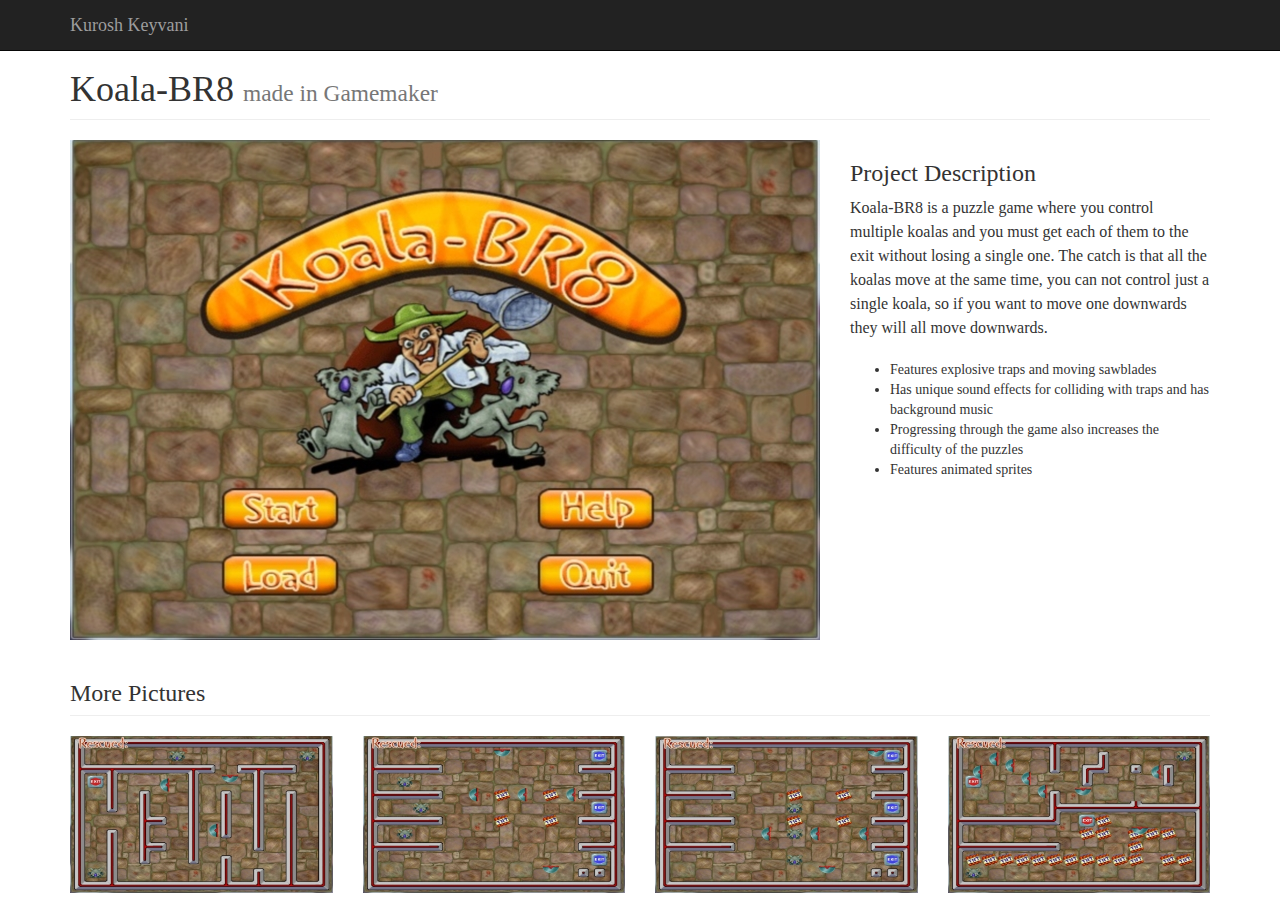
<file: PortfolioItem6.html>
<!DOCTYPE html>
<html lang="en">

<head>

    <meta charset="utf-8">
    <meta http-equiv="X-UA-Compatible" content="IE=edge">
    <meta name="viewport" content="width=device-width, initial-scale=1">
    <meta name="description" content="">
    <meta name="author" content="">
    <link rel="shortcut icon" type="image/ico" href="img/smileicon.png"/>
    <link rel="shortcut icon" type="image/ico" href="img/smileicon.png">

    <title>Portfolio Item - Start Bootstrap Template</title>

    <!-- Bootstrap Core CSS -->
    <link href="css/bootstrap.min.css" rel="stylesheet">

    <!-- Custom CSS -->
    <link href="css/creative.css" rel="stylesheet">

    <link href="css/portfolio-item.css" rel="stylesheet">



    <!-- HTML5 Shim and Respond.js IE8 support of HTML5 elements and media queries -->
    <!-- WARNING: Respond.js doesn't work if you view the page via file:// -->
    <!--[if lt IE 9]>
        <script src="https://oss.maxcdn.com/libs/html5shiv/3.7.0/html5shiv.js"></script>
        <script src="https://oss.maxcdn.com/libs/respond.js/1.4.2/respond.min.js"></script>
    <![endif]-->

</head>

<body>

    <!-- Navigation -->
<nav class="navbar navbar-inverse navbar-fixed-top" role="navigation">
        <div class="container">
            <!-- Brand and toggle get grouped for better mobile display -->
            <div class="navbar-header">
                <button type="button" class="navbar-toggle" data-toggle="collapse" data-target="#bs-example-navbar-collapse-1">
                    <span class="sr-only">Toggle navigation</span>
                    <span class="icon-bar"></span>
                    <span class="icon-bar"></span>
                    <span class="icon-bar"></span>
                </button>
                <a class="navbar-brand" href="index.html">Kurosh Keyvani</a>
            </div>
            
            <!-- Collect the nav links, forms, and other content for toggling 
            <div class="collapse navbar-collapse" id="bs-example-navbar-collapse-1">
                <ul class="nav navbar-nav navbar-right">
                    <li>
                        <a href="#">About</a>
                    </li>
                    <li>
                        <a href="#">Services</a>
                    </li>
                    <li>
                        <a href="#">Contact</a>
                    </li>
                </ul>
            </div> -->
            <!-- /.navbar-collapse -->
        </div>
        <!-- /.container -->
    </nav>


    <!-- Page Content -->
    <div class="container">

        <!-- Portfolio Item Heading -->
        <div class="row">
            <div class="col-lg-12">
                <h1 class="page-header">Koala-BR8
                    <small>made in Gamemaker</small>
                </h1>
            </div>
        </div>
        <!-- /.row -->

        <!-- Portfolio Item Row -->
        <div class="row">

            <div class="col-md-8">
                <img class="img-responsive" src="img/KG/mainpic.jpg" alt="">
            </div>

            <div class="col-md-4">
                <h3>Project Description</h3>
                <p>Koala-BR8 is a puzzle game where you control multiple koalas and you must get each of them to the exit without losing a single one. The catch is that all the koalas move at the same time, you can not control just a single koala, so if you want to move one downwards they will all move downwards.</h3>
                <ul>
                    <li>Features explosive traps and moving sawblades</li>
                    <li>Has unique sound effects for colliding with traps and has background music</li>
                    <li>Progressing through the game also increases the difficulty of the puzzles</li>
                    <li>Features animated sprites</li>
                </ul>
            </div>

        </div>
        <!-- /.row -->

        <div class="row">

            <div class="col-lg-12">
                <h3 class="page-header">More Pictures</h3>
            </div>

            <div class="col-sm-3 col-xs-6">
                <a href="#">
                    <img class="img-responsive portfolio-item" src="img/KG/pic1.jpg" alt="">
                </a>
            </div>

            <div class="col-sm-3 col-xs-6">
                <a href="#">
                    <img class="img-responsive portfolio-item" src="img/KG/pic2.jpg" alt="">
                </a>
            </div>

            <div class="col-sm-3 col-xs-6">
                <a href="#">
                    <img class="img-responsive portfolio-item" src="img/KG/pic3.jpg" alt="">
                </a>
            </div>

            <div class="col-sm-3 col-xs-6">
                <a href="#">
                    <img class="img-responsive portfolio-item" src="img/KG/pic4.jpg" alt="">
                </a>
            </div>

        </div>
        <!-- /.row -->

      
        <!-- Footer 
        <footer>
            <div class="row">
                <div class="col-lg-12">
                    <p>Copyright &copy; Your Website 2014</p>
                </div>
            </div>
        </footer>
        -->
    </div>
    <!-- /.container -->

    <!-- jQuery -->
    <script src="js/jquery.js"></script>

    <!-- Bootstrap Core JavaScript -->
    <script src="js/bootstrap.min.js"></script>

</body>

</html>
</file>
<file: css/creative.css>
/*!
 * Start Bootstrap - Creative Bootstrap Theme (http://startbootstrap.com)
 * Code licensed under the Apache License v2.0.
 * For details, see http://www.apache.org/licenses/LICENSE-2.0.
 */

html,
body {
    width: 100%;
    height: 100%;
}

body {
    font-family: "Peak";
    font-weight: 400;
    -webkit-font-smoothing: antialiased;
}

hr {
    max-width: 50px;
    border-color: gold;
    border-width: 3px;
}

hr.light {
    border-color: #fff;
}

a {
    color: white;
    -webkit-transition: all .35s;
    -moz-transition: all .35s;
    transition: all .35s;
}

a:hover,
a:focus {
    color: gold;
}

h1,
h2,
h3,
h4,
h5,
h6 {
    font-family: "Peak";
    font-weight: 400;
    -webkit-font-smoothing: antialiased;
}

p {
    margin-bottom: 20px;
    font-size: 16px;
    line-height: 1.5;

}

.bg-primary {
    background-color: #2C3E50;
}

.bg-dark {
    color: #fff;
    background-color: #222;
}

.text-faded {
    color: rgba(0,0,0,.7);
}

section {
    padding: 25px 0px 25px 0;
}

aside {
    padding: 50px 0;
}

.no-padding {
    padding: 0;
}

.navbar-default {
    border-color: rgba(34,34,34,.05);
        font-family: "Peak";
    font-weight: 400;
    -webkit-font-smoothing: antialiased;
    background-color: #fff;
    -webkit-transition: all .35s;
    -moz-transition: all .35s;
    transition: all .35s;
}

.navbar-default .navbar-header .navbar-brand {
    text-transform: uppercase;
        font-family: "Peak";
    font-weight: 700;
    -webkit-font-smoothing: antialiased;
    color: black
}

.navbar-default .navbar-header .navbar-brand:hover,
.navbar-default .navbar-header .navbar-brand:focus {
    color: #eb3812;//blue
}

.navbar-default .nav > li>a,
.navbar-default .nav>li>a:focus {
    text-transform: uppercase;
    font-size: 13px;
    font-weight: 700;
    color: #222;
}

.navbar-default .nav > li>a:hover,
.navbar-default .nav>li>a:focus:hover {
    color: black
}

.navbar-default .nav > li.active>a,
.navbar-default .nav>li.active>a:focus {
    color: black!important;
    background-color: transparent;
}

.navbar-default .nav > li.active>a:hover,
.navbar-default .nav>li.active>a:focus:hover {
    background-color: transparent;
}

@media(min-width:768px) {
    .navbar-default {
        border-color: rgba(255,255,255,.3);
        background-color: transparent;
    }

    .navbar-default .navbar-header .navbar-brand {
        color: rgba(255,255,255,.7);
    }

    .navbar-default .navbar-header .navbar-brand:hover,
    .navbar-default .navbar-header .navbar-brand:focus {
        color: #fff;
    }

    .navbar-default .nav > li>a,
    .navbar-default .nav>li>a:focus {
        color: rgba(255,255,255,.7);
    }

    .navbar-default .nav > li>a:hover,
    .navbar-default .nav>li>a:focus:hover {
        color: #fff;
    }

    .navbar-default.affix {
        border-color: rgba(34,34,34,.05);
        background-color: #fff;
    }

    .navbar-default.affix .navbar-header .navbar-brand {
        font-size: 14px;
        color: black;
    }

    .navbar-default.affix .navbar-header .navbar-brand:hover,
    .navbar-default.affix .navbar-header .navbar-brand:focus {
        color: #eb3812;//blue
    }

    .navbar-default.affix .nav > li>a,
    .navbar-default.affix .nav>li>a:focus {
        color: #222;
    }

    .navbar-default.affix .nav > li>a:hover,
    .navbar-default.affix .nav>li>a:focus:hover {
        color: gold;
    }
}

header {
    position: relative;
    width: 100%;
    min-height: auto;
    text-align: center;
    color: #fff;
    background-image: url(../img/kdesktopblur.jpg);
    background-position: center;
    -webkit-background-size: cover;
    -moz-background-size: cover;
    background-size: cover;
    -o-background-size: cover;
}

header .header-content {
    position: relative;
    width: 100%;
    padding: 100px 15px;
    text-align: center;
}

header .header-content .header-content-inner h1 {
    margin-top: 0;
    margin-bottom: 0;
    text-transform: uppercase;
    font-weight: 700;
}

header .header-content .header-content-inner hr {
    margin: 30px auto;
}

header .header-content .header-content-inner p {
    margin-bottom: 50px;
    font-size: 16px;
    font-weight: 300;
    color: rgba(255,255,255,.7);
}

@media(min-width:768px) {
    header {
        min-height: 100%;
    }

    header .header-content {
        position: absolute;
        top: 50%;
        padding: 0 50px;
        transform: translateY(-50%);
    }

    header .header-content .header-content-inner {
        margin-right: auto;
        margin-left: auto;
        max-width: 1000px;
    }

    header .header-content .header-content-inner p {
        margin-right: auto;
        margin-left: auto;
        max-width: 80%;
        font-size: 18px;
    }
}

.section-heading {
    margin-top: 0;
}

.service-box {
    margin: 50px auto 0;
    max-width: 400px;
}

@media(min-width:992px) {
    .service-box {
        margin: 20px auto 0;
    }
}

.service-box p {
    margin-bottom: 0;
}

.portfolio-box {
    display: block;
    position: relative;
    margin: 0 auto;
    max-width: 650px;
}

.portfolio-box .portfolio-box-caption {
    display: block;
    position: absolute;
    bottom: 0;
    width: 100%;
    height: 100%;
    text-align: center;
    color: #fff;
    opacity: 0;
    background: rgba(255,215,0,.9);
    -webkit-transition: all .35s;
    -moz-transition: all .35s;
    transition: all .35s;
}

.portfolio-box .portfolio-box-caption .portfolio-box-caption-content {
    position: absolute;
    top: 50%;
    width: 100%;
    text-align: center;
    transform: translateY(-50%);
}

.portfolio-box .portfolio-box-caption .portfolio-box-caption-content .project-category,
.portfolio-box .portfolio-box-caption .portfolio-box-caption-content .project-name {
    padding: 0 15px;
    font-family: "Peak";
    font-weight: 400;
    -webkit-font-smoothing: antialiased;
}

.portfolio-box .portfolio-box-caption .portfolio-box-caption-content .project-category {
    text-transform: uppercase;
    font-size: 14px;
    font-weight: 600;
}

.portfolio-box .portfolio-box-caption .portfolio-box-caption-content .project-name {
    font-size: 18px;
}

.portfolio-box:hover .portfolio-box-caption {
    opacity: 1;
}

@media(min-width:768px) {
    .portfolio-box .portfolio-box-caption .portfolio-box-caption-content .project-category {
        font-size: 16px;
    }

    .portfolio-box .portfolio-box-caption .portfolio-box-caption-content .project-name {
        font-size: 22px;
    }
}

.call-to-action h2 {
    margin: 0 auto 20px;
}

.text-primary {
    color: gold;
}

.no-gutter > [class*=col-] {
    padding-right: 0;
    padding-left: 0;
}

.btn-default {
    border-color: #fff;
    color: #222;
    background-color: #fff;
    -webkit-transition: all .35s;
    -moz-transition: all .35s;
    transition: all .35s;
}

.btn-default:hover,
.btn-default:focus,
.btn-default.focus,
.btn-default:active,
.btn-default.active,
.open > .dropdown-toggle.btn-default {
    border-color: #ededed;
    color: #222;
    background-color: #f2f2f2;
}

.btn-default:active,
.btn-default.active,
.open > .dropdown-toggle.btn-default {
    background-image: none;
}

.btn-default.disabled,
.btn-default[disabled],
fieldset[disabled] .btn-default,
.btn-default.disabled:hover,
.btn-default[disabled]:hover,
fieldset[disabled] .btn-default:hover,
.btn-default.disabled:focus,
.btn-default[disabled]:focus,
fieldset[disabled] .btn-default:focus,
.btn-default.disabled.focus,
.btn-default[disabled].focus,
fieldset[disabled] .btn-default.focus,
.btn-default.disabled:active,
.btn-default[disabled]:active,
fieldset[disabled] .btn-default:active,
.btn-default.disabled.active,
.btn-default[disabled].active,
fieldset[disabled] .btn-default.active {
    border-color: #fff;
    background-color: #fff;
}

.btn-default .badge {
    color: #fff;
    background-color: #222;
}

.btn-primary {
    border-color: gold;
    color: #fff;
    background-color: gold;
    -webkit-transition: all .35s;
    -moz-transition: all .35s;
    transition: all .35s;
}

.btn-primary:hover,
.btn-primary:focus,
.btn-primary.focus,
.btn-primary:active,
.btn-primary.active,
.open > .dropdown-toggle.btn-primary {
    border-color: #ed431f;
    color: #fff;
    background-color: #ee4b28;
}

.btn-primary:active,
.btn-primary.active,
.open > .dropdown-toggle.btn-primary {
    background-image: none;
}

.btn-primary.disabled,
.btn-primary[disabled],
fieldset[disabled] .btn-primary,
.btn-primary.disabled:hover,
.btn-primary[disabled]:hover,
fieldset[disabled] .btn-primary:hover,
.btn-primary.disabled:focus,
.btn-primary[disabled]:focus,
fieldset[disabled] .btn-primary:focus,
.btn-primary.disabled.focus,
.btn-primary[disabled].focus,
fieldset[disabled] .btn-primary.focus,
.btn-primary.disabled:active,
.btn-primary[disabled]:active,
fieldset[disabled] .btn-primary:active,
.btn-primary.disabled.active,
.btn-primary[disabled].active,
fieldset[disabled] .btn-primary.active {
    border-color: gold;
    background-color: gold;
}

.btn-primary .badge {
    color: gold;
    background-color: #fff;
}

.btn {
    border: 0;
    border-radius: 300px;
    text-transform: uppercase;
    font-family: "Peak";
    font-weight: 700;
    -webkit-font-smoothing: antialiased;
}

.btn-xl {
    padding: 15px 30px;
}

::-moz-selection {
    text-shadow: none;
    color: #fff;
    background: #222;
}

::selection {
    text-shadow: none;
    color: #fff;
    background: #222;
}

img::selection {
    color: #fff;
    background: 0 0;
}

img::-moz-selection {
    color: #fff;
    background: 0 0;
}

body {
    webkit-tap-highlight-color: #222;
}

.btn-circle {
    width: 70px;
    height: 70px;
    margin-top: 15px;
    padding: 7px 16px;
    border: 2px solid #fff;
    border-radius: 100%!important;
    font-size: 40px;
    color: #fff;
    background: 0 0;
    -webkit-transition: background .3s ease-in-out;
    -moz-transition: background .3s ease-in-out;
    transition: background .3s ease-in-out;
}

.btn-circle:hover,
.btn-circle:focus {
    outline: 0;
    color: #fff;
    background: rgba(255,215,0,.1);
}

.btn-circle i.animated {
    -webkit-transition-property: -webkit-transform;
    -webkit-transition-duration: 1s;
    -moz-transition-property: -moz-transform;
    -moz-transition-duration: 1s;
}

.btn-circle:hover i.animated {
    -webkit-animation-name: pulse;
    -moz-animation-name: pulse;
    -webkit-animation-duration: 1.5s;
    -moz-animation-duration: 1.5s;
    -webkit-animation-iteration-count: infinite;
    -moz-animation-iteration-count: infinite;
    -webkit-animation-timing-function: linear;
    -moz-animation-timing-function: linear;
}

@-webkit-keyframes pulse {    
    0% {
        -webkit-transform: scale(1);
        transform: scale(1);
    }

    50% {
        -webkit-transform: scale(1.2);
        transform: scale(1.2);
    }

    100% {
        -webkit-transform: scale(1);
        transform: scale(1);
    }
}

@-moz-keyframes pulse {    
    0% {
        -moz-transform: scale(1);
        transform: scale(1);
    }

    50% {
        -moz-transform: scale(1.2);
        transform: scale(1.2);
    }

    100% {
        -moz-transform: scale(1);
        transform: scale(1);
    }
}
.btn-social {
    display: inline-block;
    width: 100px;
    height: 100px;
    border: 0px solid #fff;
    border-radius: 100%;
    text-align: center;
    font-size: 50px;
    line-height: 45px;
}
.btn-social:hover,
.btn-social:focus {
    outline: 0;
    color: gold;
}
</file>
